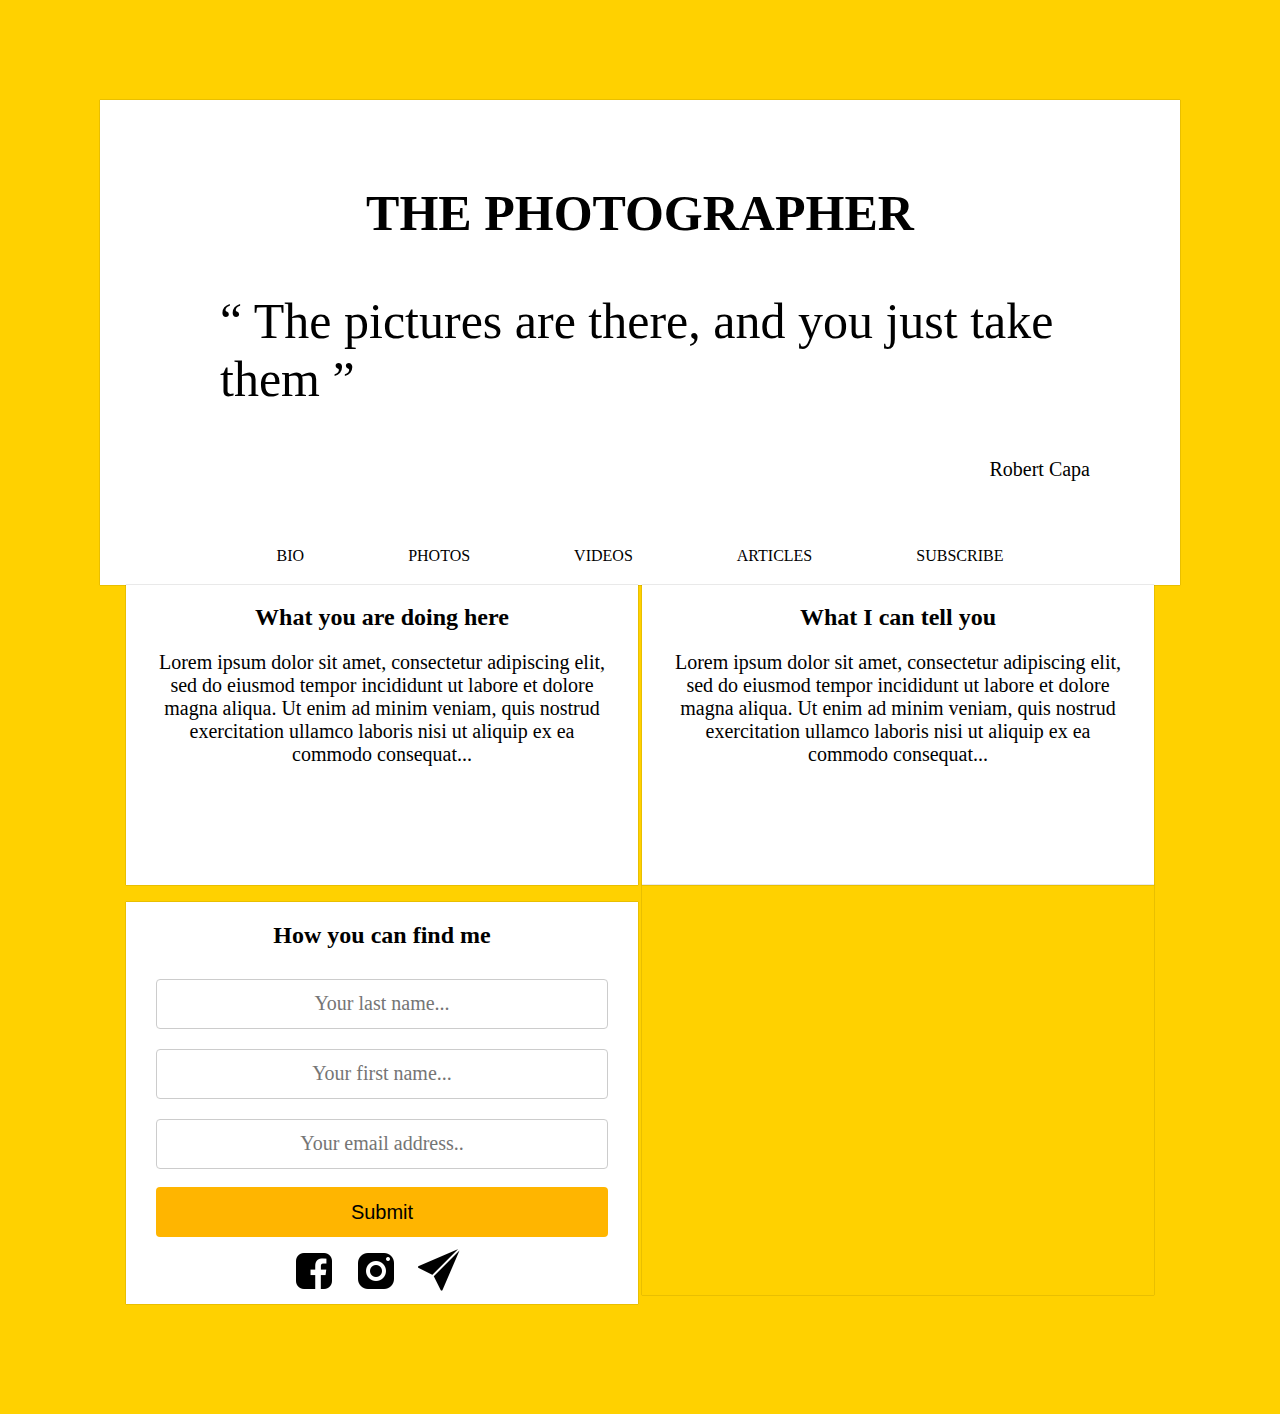
<file: index.html>
<!DOCTYPE html>
<html lang="en">
  <head>
    <meta charset="UTF-8">
    <meta name="viewport" content="width=device-width, initial-scale=1.0">
    <meta http-equiv="X-UA-Compatible" content="ie=edge">
    <title>Blog</title>
    <link rel="stylesheet" href="style/style.css">
  </head>
  <body>
    <div class="container">

      <div class="container__header">

          <header class="header">
            <h1 class="header__h1">THE PHOTOGRAPHER</h1>
            <blockquote class="header__quote">
              <p class="header__quote__text"> The pictures are there, and you just take them </p>
              <footer class="header__quote__footer">Robert Capa</footer>
            </blockquote>
          </header>

          <nav class="navigation">
            <a class="navigation_link" href="#"><span> BIO </span></a>
            <a class="navigation_link" href="pages/photos.html"><span>PHOTOS</span></a>
            <a class="navigation_link" href="#">VIDEOS</a>
            <a class="navigation_link" href="#">ARTICLES</a>
            <a class="navigation_link" href="#">SUBSCRIBE</a>
          </nav>

      </div>

      <main class="main">

        <section class="container__about">
          <h2 class="main__section__h2">What you are doing here</h2>
            <p class="main__section__text">Lorem ipsum dolor sit amet, consectetur adipiscing elit, sed do
                eiusmod tempor incididunt ut labore et dolore magna aliqua. Ut enim ad minim veniam, quis nostrud
                exercitation ullamco laboris nisi ut aliquip ex ea commodo consequat...</p>
        </section>

        <section class="container__tell">
          <h2 class="main__section__h2">What I can tell you</h2>
          <p class="main__section__text">Lorem ipsum dolor sit amet, consectetur adipiscing elit, sed do
                eiusmod tempor incididunt ut labore et dolore magna aliqua. Ut enim ad minim veniam, quis nostrud
                exercitation ullamco laboris nisi ut aliquip ex ea commodo consequat...</p>
        </section>

        <section class="form__section">
          <h2 class="main__section__h2__form">How you can find me</h2>
          <div class="container__form">
            <form action="/" method="">

              <input class ="form__field" type="text" id="fname" name="lastname" placeholder="Your last name...">

              <input class ="form__field" type="text" id="lname" name="firstname" placeholder="Your first name...">

              <input class ="form__field" type="email" id="email" name="email" placeholder="Your email address..">

              <input type="submit" value="Submit" class="submit__form">
            </form>
            <div class="div__img">
              <a href="#"><img src="images/icons8-facebook-48.png" alt="Facebook"></a>
              <a href="#"><img src="images/icons8-instagram-48.png" alt="Instagram"></a>
              <a href="#"><img src="images/icons8-sent-filled-50.png" alt="Telegram"></a>
            </div>
          </div>
        </section>

        <section class="map__section">

          <iframe src="https://www.google.com/maps/embed?pb=!1m18!1m12!1m3!1d2539.7759089333545!2d30.497639015731895!3d50.46389747947716!2m3!1f0!2f0!3f0!3m2!1i1024!2i768!4f13.1!3m3!1m2!1s0x40d4ce6e5a16821f%3A0x3c543cd839ed6fbc!2z0JvRg9C6J9GP0L3RltCy0YHRjNC60LjQuSDQv9GA0L7QstGD0LvQvtC6LCA2LCDQmtC40ZfQsiwgMDIwMDA!5e0!3m2!1suk!2sua!4v1552694448464"></iframe>

        </section>

        </div>

      </main>
    </div>
  </body>
</html>
</file>
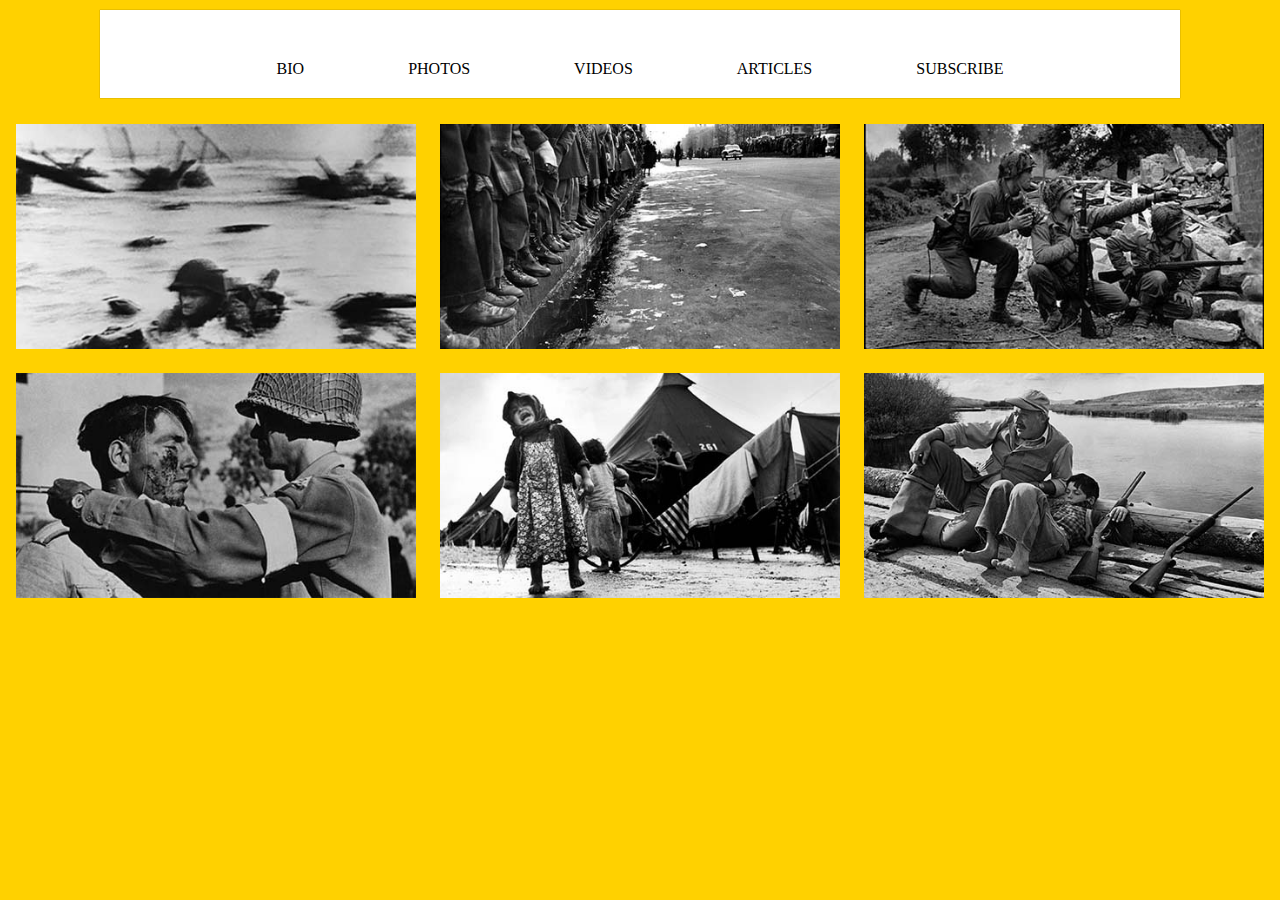
<file: pages/photos.html>
<!DOCTYPE html>
<html lang="en">
<head>
  <meta charset="UTF-8">
  <title>Photos</title>
  <link rel="stylesheet" href="../style/photos.css">
</head>
<body>

  <header>
    <nav class="navigation">
      <a class="navigation_link" href="#"><span> BIO </span></a>
      <a class="navigation_link" href="pages/photos.html"><span>PHOTOS</span></a>
      <a class="navigation_link" href="#">VIDEOS</a>
      <a class="navigation_link" href="#">ARTICLES</a>
      <a class="navigation_link" href="#">SUBSCRIBE</a>
    </nav>
  </header>

  <main class="main__ul">
    <ul class="box__border">
      <li class="li__img"><img src="../images/1.jpg" class="main__img"></li>
      <li class="li__img"><img src="../images/2.jpg" class="main__img"></li>
      <li class="li__img"><img src="../images/3.jpg" class="main__img"></li>
      <li class="li__img"><img src="../images/4.jpg" class="main__img"></li>
      <li class="li__img"><img src="../images/5.jpg" class="main__img"></li>
      <li class="li__img"><img src="../images/6.jpg" class="main__img"></li>
    </ul>
  </main>

</body>
</html>
</file>
<file: style/style.css>
body {
  margin: 0;
  padding: 0;
  background-color: #FFD100;
}

/*
.container-header-back {
  height: 600px;
  background-color: #FFD100;
} */

.container__header {
  margin-top: 100px;
  margin-left: 100px;
  margin-right: 100px;
  margin-bottom: 0;
  background-color: white;
  padding-top: 50px;
  padding-left: 50px;
  padding-right: 50px;
  padding-bottom: 20px;
  box-shadow: 0 0 1px rgba(0,0,0,0.5);
}

.header__h1 {
  font-family: "Proxima Nova Extrabold";
  text-align: center;
  color: black;
  font-size: 50px;
}

.header__quote__text {
  font-family: "Proxima Nova Light";
  font-size: 50px;
  padding-left: 30px;
}

.header__quote__text:after {
  content: close-quote;
}

.header__quote__text:before {
  content: open-quote;
}

.header__quote__footer {
  font-family: "Proxima Nova Regular";
  font-size: 20px;
  text-align: right;
}

.navigation {
  font-family: "Proxima Nova Semibold";
  text-align: center;
  padding-top: 50px;
}

.navigation_link {
  margin-left: 40px;
  margin-right: 40px;
  text-decoration: none;
  color: black;
  padding: 10px;
  width: 300px;
}

.navigation_link:hover {
  font-size: 110%;
  color: #4b4f54;
}

.container__about {
  display: inline-block;
  width: 40%;
  height: 300px;
  box-shadow: 0 0 1px rgba(0,0,0,0.5);
}

.container__about {
  background-color: white;
}

.container__tell {
  display: inline-block;
  width: 40%;
  height: 300px;
  box-shadow: 0 0 1px rgba(0,0,0,0.5);
}

.container__tell {
  background-color: white;
}

.main__section__h2 {
  font-family: "Proxima Nova Semibold";
  text-align: center;
}

.main__section__text {
  font-family: "Proxima Nova Regular";
  margin-left: 30px;
  margin-right: 30px;
  font-size: 20px;
}

.form__field {
  display: inline-block;
  margin-bottom: 10px;
  margin-top: 10px;
  box-sizing: border-box;
  border: 1px solid #ccc;
  border-radius: 4px;
  width: 100%;
  height: 50px;
  text-align: center;
  font-family: "Proxima Nova Regular";
  font-size: 20px;
}

.main__section__h2__form {
  font-family: "Proxima Nova Semibold";
  text-align: center;
}

.container__form {
  margin-left: 30px;
  margin-right: 30px;
  margin-bottom: 5px;
}

.submit__form {
  width: 100%;
  height: 50px;
  background-color: #FFB500;
  color: white;
  padding: 14px 20px;
  margin: 8px 0;
  border: none;
  border-radius: 4px;
  color: black;
  font-size: 20px;
  cursor: pointer;
}

img {
  margin-right: 10px;
}

.submit__form:hover {
  background-color: #FAE053;
}

.main {
  margin-bottom: 110px;
  text-align: center;
}

.form__section {
  display: inline-block;
  width: 40%;
  text-align: center;
  background-color: white;
  box-shadow: 0 0 1px rgba(0,0,0,0.5);
}

.map__section {
  width: 40%;
  height: 410px;
  box-shadow: 0 0 1px rgba(0,0,0,0.5);
  display: inline-block;
}

iframe {
  border: 0;
  width: 100%;
  height: 100%;
}
</file>
<file: style/photos.css>
body {
  margin: 0;
  padding: 0;
  background-color: #FFD100;
}

header {
  margin-top: 10px;
  margin-left: 100px;
  margin-right: 100px;
  margin-bottom: 0;
  background-color: white;
  padding-top: 50px;
  padding-left: 50px;
  padding-right: 50px;
  padding-bottom: 20px;
  box-shadow: 0 0 1px rgba(0,0,0,0.5);
}

.navigation {
  font-family: "Proxima Nova Semibold";
  text-align: center;
}

.navigation_link {
  margin-left: 40px;
  margin-right: 40px;
  text-decoration: none;
  color: black;
  padding: 10px;
  width: 300px;
}

.navigation_link:hover {
  font-size: 110%;
  color: #4b4f54;
}

ul {
  padding: 0;
}

.box__border {
  list-style-type: none;
  box-sizing: border-box;
}

.li__img {
  display: inline-block;
  margin: 10px;
}

.main__img {
  width: 400px;
}

.main__ul {
  text-align: center;
  padding: 0;
}

.main__img:hover {
  transform: scale(1.1); 
}
</file>
